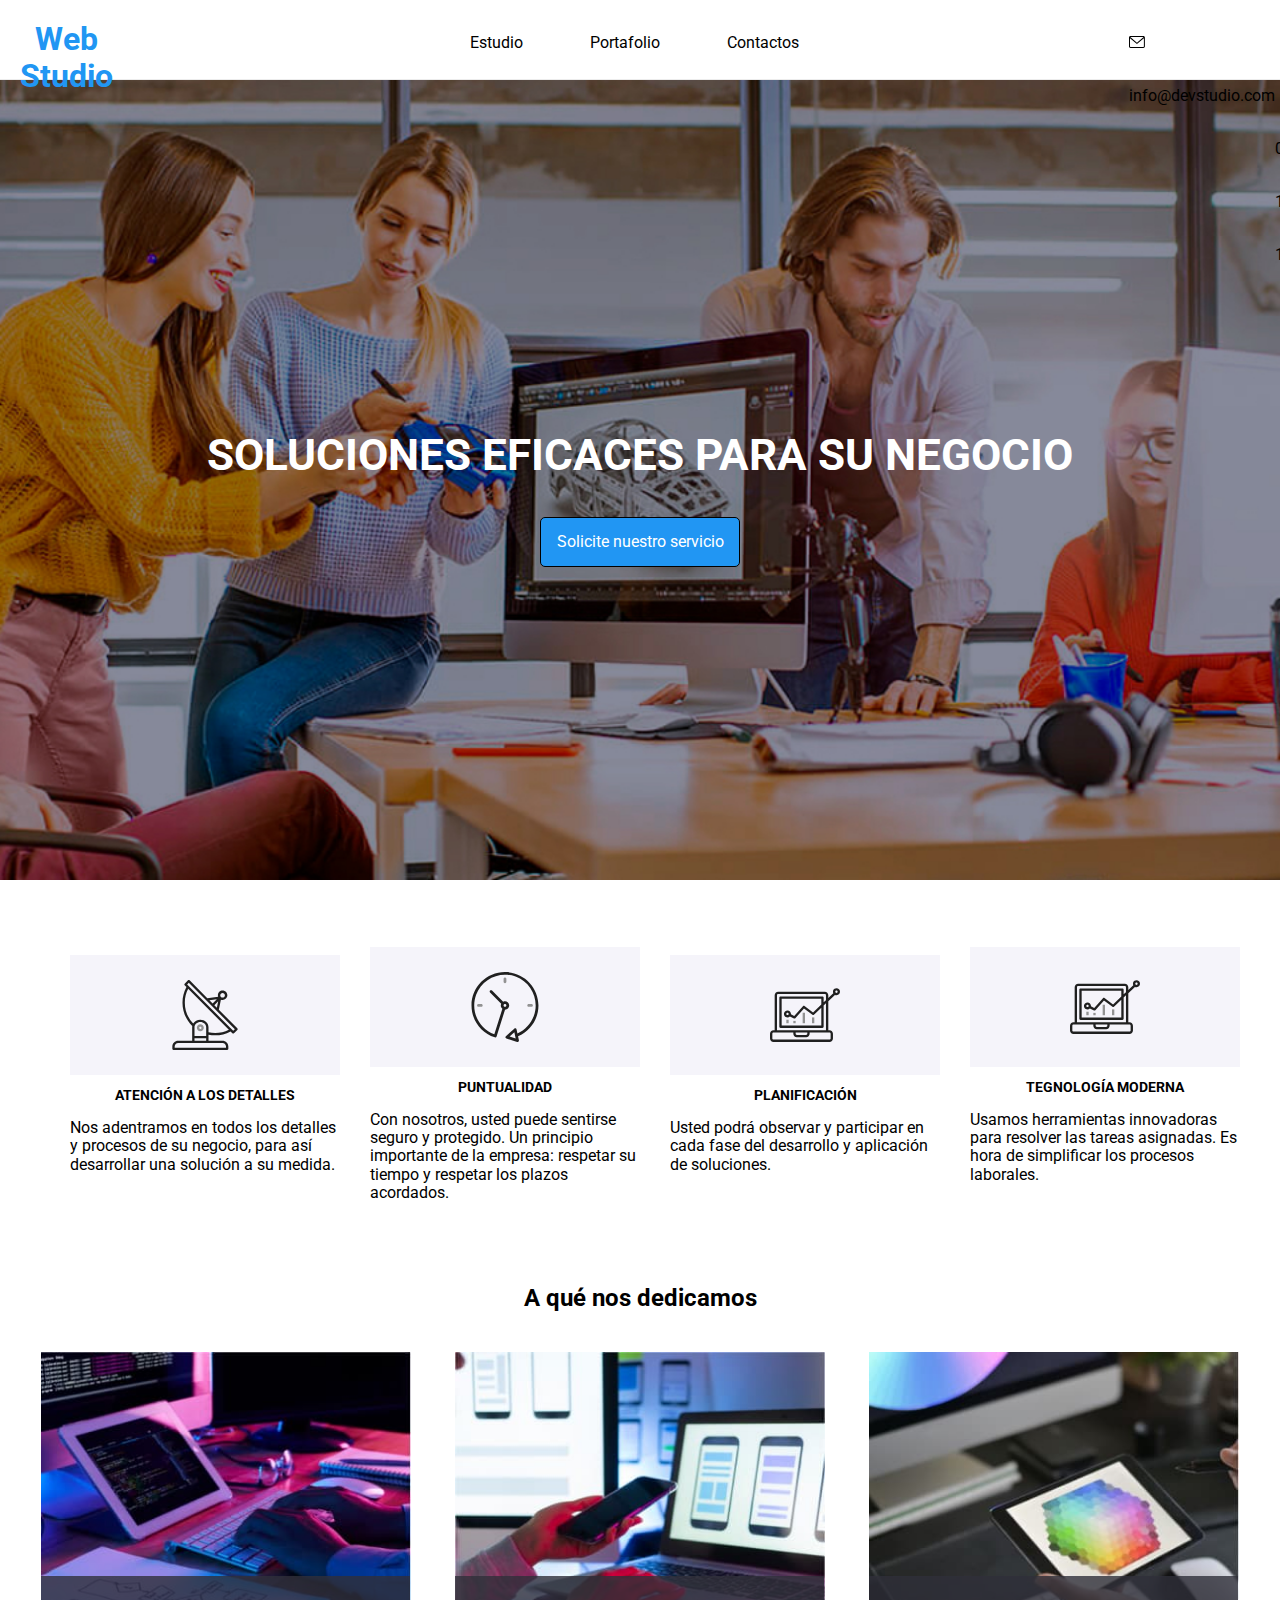
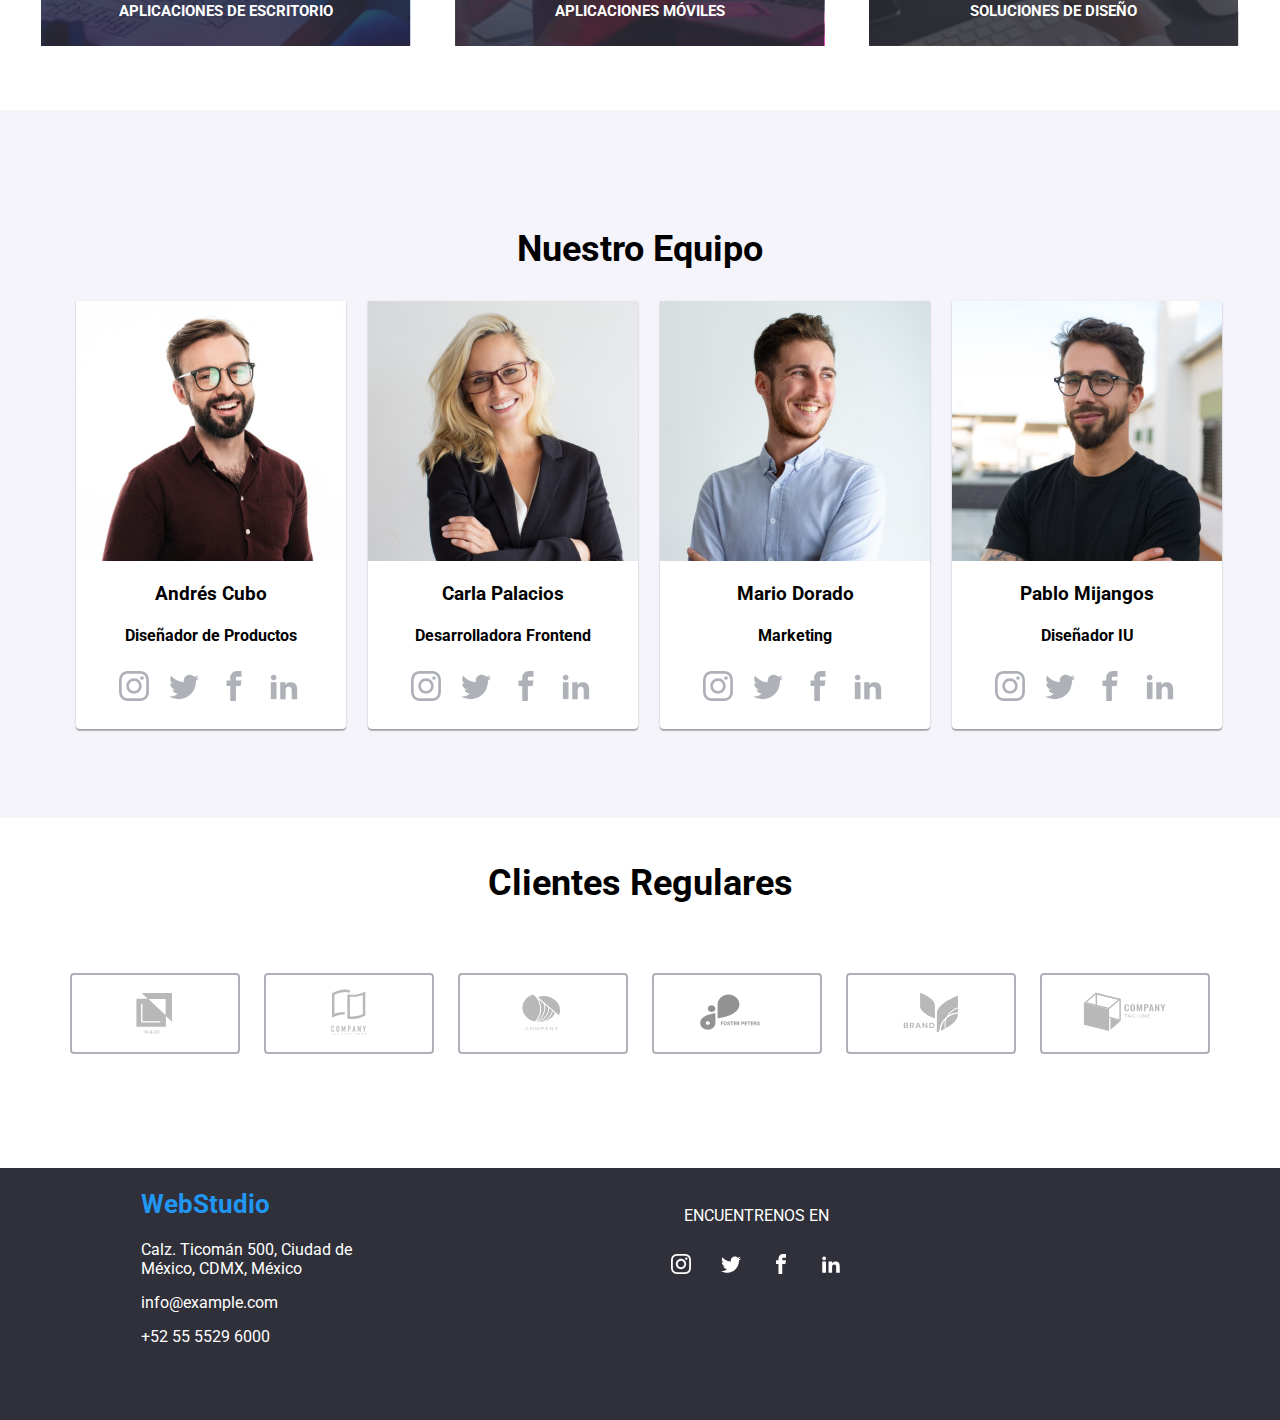
<file: index.html>
<!DOCTYPE html>
<html lang="en">
<head>
    <meta charset="UTF-8">
    <meta http-equiv="X-UA-Compatible" content="IE=edge">
    <meta name="viewport" content="width=device-width, initial-scale=1.0">
    <link rel="stylesheet" href="./styles/modern-normalize.css">
    <link rel="stylesheet" href="./styles/styles.css">
    <link rel="preconnect" href="https://fonts.googleapis.com">
    <link rel="preconnect" href="https://fonts.googleapis.com">
    <link rel="preconnect" href="https://fonts.gstatic.com" crossorigin>
    <link href="https://fonts.googleapis.com/css2?family=DM+Sans:wght@500&family=Roboto:ital,wght@0,300;0,400;1,300&family=Titan+One&display=swap" rel="stylesheet">
    <title>homework5</title>
</head>
<body>
    <header class="header">
     <h1 class="header-title">Web Studio</h1>
        <nav class="header_nav">
            <ul class="header_ul">
                <li><a class="header_link header_after" href="index.html">Estudio</a></li>
                <li><a class="header_link header_after" href="portafolio.html">Portafolio</a></li>
                <li><a class="header_link header_after" href="">Contactos</a></li>
                <li id="li">
                    
                    <li>
                        <svg class="li_svg" version="1.1" xmlns="http://www.w3.org/2000/svg" width="16" height="12" viewBox="0 0 43 32">
                            <path fill="black" d="M38.667 0h-34.667c-2.206 0-4 1.794-4 4v24c0 2.206 1.794 4 4 4h34.667c2.206 0 4-1.794 4-4v-24c0-2.206-1.794-4-4-4zM38.667 2.667c0.181 0 0.353 0.038 0.511 0.103l-17.844 15.466-17.844-15.466c0.158-0.066 0.33-0.103 0.511-0.103h34.667zM38.667 29.333h-34.667c-0.736 0-1.333-0.598-1.333-1.333v-22.413l17.793 15.421c0.251 0.217 0.563 0.326 0.874 0.326s0.622-0.108 0.874-0.326l17.793-15.421v22.413c0 0.736-0.598 1.333-1.333 1.333z"></path>
                            </svg>
                        <a class="header_svg" href="mailto:info@devstudio.com">info@devstudio.com</a>
                    </li>
                    
                    <li>
                        <svg class="li_svg" version="1.1" xmlns="http://www.w3.org/2000/svg" width="10" height="16" viewBox="0 0 20 32">
                        <path fill="black" d="M17 0h-14c-1.654 0-3 1.346-3 3v26c0 1.654 1.346 3 3 3h14c1.654 0 3-1.346 3-3v-26c0-1.654-1.346-3-3-3zM3 2h14c0.552 0 1 0.448 1 1v21h-16v-21c0-0.552 0.448-1 1-1zM17 30h-14c-0.552 0-1-0.448-1-1v-3h16v3c0 0.552-0.448 1-1 1z"></path>
                        </svg>
                        <a class="header_svg" href="tel:+38 096 111 11 11">+38 096 111 11 11</a>
                    </li>
                </li>
            </ul>
        </nav>
    </header>

    <div class="service">
            <div class="service_box">
                <h2 class="service_h2">SOLUCIONES EFICACES PARA SU NEGOCIO</h2>
                <button class="service_button" data-modal-open>Solicite nuestro servicio</button>
            </div>
        
            <div class="backdrop is-hidden modal_styles" data-modal>
                        <button class="button_styles" data-modal-close>
                            <svg width="30" height="30" viewBox="0 0 30 30" fill="none" xmlns="http://www.w3.org/2000/svg">
                                <circle cx="15" cy="15" r="15" fill="white"/>
                                <circle cx="15" cy="15" r="14.5" stroke="black" stroke-opacity="0.1"/>
                                <path d="M21 10.1079L19.8921 9L15.5 13.3921L11.1079 9L10 10.1079L14.3921 14.5L10 18.8921L11.1079 20L15.5 15.6079L19.8921 20L21 18.8921L16.6079 14.5L21 10.1079Z" fill="black"/>
                            </svg>
                        </button>
                    </div>
            </div>

    <section class="beneficios">
        <div class="beneficios_cajas">
            <div class="beneficios_svg">
                <svg class="beneficios_Svg">
                    <use href="./image/img-svg/sprite.svg#icon-antena-1"></use>
                </svg>


            </div>
                <h2 class="beneficios_title">ATENCIÓN A LOS DETALLES</h2>
                <p>Nos adentramos en todos los detalles y procesos de su negocio, para así desarrollar una solución a su medida.</p>
        </div>
        <div class="beneficios_cajas">
            <div class="beneficios_svg">
                <svg class="beneficios_Svg">
                    <use href="./image/img-svg/sprite.svg#icon-reloj-1"></use>
                </svg>
            </div>
                <h2 class="beneficios_title">PUNTUALIDAD</h2>
                <p>Con nosotros, usted puede sentirse seguro y protegido. Un principio importante de la empresa: respetar su tiempo y respetar los plazos acordados.</p>
        </div>
        <div class="beneficios_cajas">
            <div class="beneficios_svg"> 
                <svg class="beneficios_Svg">
                    <use href="./image/img-svg/sprite.svg#icon-diagrama-1"></use>
                </svg>
            </div>
                <h2 class="beneficios_title">PLANIFICACIÓN</h2>
                <p>Usted podrá observar y participar en cada fase del desarrollo y aplicación de soluciones.</p>
                
        </div>
        <div class="beneficios_cajas">
            <div class="beneficios_svg">
                                <svg class="beneficios_Svg">
                    <use href="./image/img-svg/sprite.svg#icon-diagrama-1"></use>
                </svg>
            </div>
                <h2 class="beneficios_title">TEGNOLOGÍA MODERNA</h2>
                <p>Usamos herramientas innovadoras para resolver las tareas asignadas. Es hora de simplificar los procesos laborales.</p>
        </div>
    </section>    

        <section class="aplicaciones">
            
            <div>
                <h2 class="aplicaciones_h2">A qué nos dedicamos</h2>
                <div class="aplicaciones_cajas">
                    <img src="./image/img/teclado.jpg" alt="teclado" width="370px" height="294px">
                    <h3 class="aplicaciones_h3">APLICACIONES DE ESCRITORIO</h3>
                </div>
                <div class="aplicaciones_cajas">
                    <img src="./image/img/telefono.jpg" alt="telefono" width="370px" height="294px">
                    <h3 class="aplicaciones_h3">APLICACIONES MÓVILES</h3>
                </div>
                <div class="aplicaciones_cajas">
                    <img src="./image/img/tablet.jpg" alt="tablet" width="370px" height="294px">
                    <h3 class="aplicaciones_h3">SOLUCIONES DE DISEÑO</h3>
                </div>
            </div>
        </section>

        <section class="equipo">
            
            <div>
                <h2 class="equipo_h2">Nuestro Equipo</h2>
                <div class="equipo_cajas">
                    <img src="./image/img/andres.jpg" alt="andres" width="270px" height="260px">
                    <h3 class="equipo_h3">Andrés Cubo</h3>
                    <h4 class="equipo_h4">Diseñador de Productos</h4>
                    <div class="equipo_box_svg">
                    <div class="equipo_borderradius">
                        <svg class="equipo_svg">
                            <use href="./image/img-svg/sprite.svg#icon-instagram"></use>
                        </svg>
                    </div>

                    <div class="equipo_borderradius">
                        <svg class="equipo_svg">
                            <use href="./image/img-svg/sprite.svg#icon-twitter"></use>
                        </svg>
                    </div>    

                    <div class="equipo_borderradius">
                        <svg class="equipo_svg">
                            <use href="./image/img-svg/sprite.svg#icon-facebook"></use>
                        </svg>
                    </div>

                    <div class="equipo_borderradius">
                        <svg class="equipo_svg">
                            <use href="./image/img-svg/sprite.svg#icon-linkedin2"></use>
                        </svg>
                    </div>    


                    </div>
                </div>
                <div class="equipo_cajas">
                    <img src="./image/img/carla.jpg" alt="carla" width="270px" height="260px">
                    <h3 class="equipo_h3">Carla Palacios</h3>
                    <h4 class="equipo_h4">Desarrolladora Frontend</h4>
                    <div class="equipo_box_svg">
                        <div class="equipo_borderradius">
                            <svg class="equipo_svg" version="1.1" xmlns="http://www.w3.org/2000/svg" width="23" height="23" viewBox="0 0 32 32">
                                <title>instagram</title>
                                <path d="M16 2.881c4.275 0 4.781 0.019 6.462 0.094 1.563 0.069 2.406 0.331 2.969 0.55 0.744 0.288 1.281 0.638 1.837 1.194 0.563 0.563 0.906 1.094 1.2 1.838 0.219 0.563 0.481 1.412 0.55 2.969 0.075 1.688 0.094 2.194 0.094 6.463s-0.019 4.781-0.094 6.463c-0.069 1.563-0.331 2.406-0.55 2.969-0.288 0.744-0.637 1.281-1.194 1.837-0.563 0.563-1.094 0.906-1.837 1.2-0.563 0.219-1.413 0.481-2.969 0.55-1.688 0.075-2.194 0.094-6.463 0.094s-4.781-0.019-6.463-0.094c-1.563-0.069-2.406-0.331-2.969-0.55-0.744-0.288-1.281-0.637-1.838-1.194-0.563-0.563-0.906-1.094-1.2-1.837-0.219-0.563-0.481-1.413-0.55-2.969-0.075-1.688-0.094-2.194-0.094-6.463s0.019-4.781 0.094-6.463c0.069-1.563 0.331-2.406 0.55-2.969 0.288-0.744 0.638-1.281 1.194-1.838 0.563-0.563 1.094-0.906 1.838-1.2 0.563-0.219 1.412-0.481 2.969-0.55 1.681-0.075 2.188-0.094 6.463-0.094zM16 0c-4.344 0-4.887 0.019-6.594 0.094-1.7 0.075-2.869 0.35-3.881 0.744-1.056 0.412-1.95 0.956-2.837 1.85-0.894 0.888-1.438 1.781-1.85 2.831-0.394 1.019-0.669 2.181-0.744 3.881-0.075 1.713-0.094 2.256-0.094 6.6s0.019 4.887 0.094 6.594c0.075 1.7 0.35 2.869 0.744 3.881 0.413 1.056 0.956 1.95 1.85 2.837 0.887 0.887 1.781 1.438 2.831 1.844 1.019 0.394 2.181 0.669 3.881 0.744 1.706 0.075 2.25 0.094 6.594 0.094s4.888-0.019 6.594-0.094c1.7-0.075 2.869-0.35 3.881-0.744 1.050-0.406 1.944-0.956 2.831-1.844s1.438-1.781 1.844-2.831c0.394-1.019 0.669-2.181 0.744-3.881 0.075-1.706 0.094-2.25 0.094-6.594s-0.019-4.887-0.094-6.594c-0.075-1.7-0.35-2.869-0.744-3.881-0.394-1.063-0.938-1.956-1.831-2.844-0.887-0.887-1.781-1.438-2.831-1.844-1.019-0.394-2.181-0.669-3.881-0.744-1.712-0.081-2.256-0.1-6.6-0.1v0z"></path>
                                <path d="M16 7.781c-4.537 0-8.219 3.681-8.219 8.219s3.681 8.219 8.219 8.219 8.219-3.681 8.219-8.219c0-4.537-3.681-8.219-8.219-8.219zM16 21.331c-2.944 0-5.331-2.387-5.331-5.331s2.387-5.331 5.331-5.331c2.944 0 5.331 2.387 5.331 5.331s-2.387 5.331-5.331 5.331z"></path>
                                <path d="M26.462 7.456c0 1.060-0.859 1.919-1.919 1.919s-1.919-0.859-1.919-1.919c0-1.060 0.859-1.919 1.919-1.919s1.919 0.859 1.919 1.919z"></path>
                            </svg>
                        </div>
    
                        <div class="equipo_borderradius">
                            <svg class="equipo_svg" version="1.1" xmlns="http://www.w3.org/2000/svg" width="23" height="23" viewBox="0 0 32 32">
                                <title>twitter</title>
                                <path d="M32 7.075c-1.175 0.525-2.444 0.875-3.769 1.031 1.356-0.813 2.394-2.1 2.887-3.631-1.269 0.75-2.675 1.3-4.169 1.594-1.2-1.275-2.906-2.069-4.794-2.069-3.625 0-6.563 2.938-6.563 6.563 0 0.512 0.056 1.012 0.169 1.494-5.456-0.275-10.294-2.888-13.531-6.862-0.563 0.969-0.887 2.1-0.887 3.3 0 2.275 1.156 4.287 2.919 5.463-1.075-0.031-2.087-0.331-2.975-0.819 0 0.025 0 0.056 0 0.081 0 3.181 2.263 5.838 5.269 6.437-0.55 0.15-1.131 0.231-1.731 0.231-0.425 0-0.831-0.044-1.237-0.119 0.838 2.606 3.263 4.506 6.131 4.563-2.25 1.762-5.075 2.813-8.156 2.813-0.531 0-1.050-0.031-1.569-0.094 2.913 1.869 6.362 2.95 10.069 2.95 12.075 0 18.681-10.006 18.681-18.681 0-0.287-0.006-0.569-0.019-0.85 1.281-0.919 2.394-2.075 3.275-3.394z"></path>
                            </svg>
                        </div>    
    
                        <div class="equipo_borderradius">
                            <svg class="equipo_svg" version="1.1" xmlns="http://www.w3.org/2000/svg" width="23" height="23" viewBox="0 0 32 32">
                                <title>facebook</title>
                                <path d="M19 6h5v-6h-5c-3.86 0-7 3.14-7 7v3h-4v6h4v16h6v-16h5l1-6h-6v-3c0-0.542 0.458-1 1-1z"></path>
                            </svg>
                        </div>
    
                        <div class="equipo_borderradius">
                            <svg class="equipo_svg" version="1.1" xmlns="http://www.w3.org/2000/svg" width="23" height="23" viewBox="0 0 32 32">
                                <title>linkedin2</title>
                                <path d="M12 12h5.535v2.837h0.079c0.77-1.381 2.655-2.837 5.464-2.837 5.842 0 6.922 3.637 6.922 8.367v9.633h-5.769v-8.54c0-2.037-0.042-4.657-3.001-4.657-3.005 0-3.463 2.218-3.463 4.509v8.688h-5.767v-18z"></path>
                                <path d="M2 12h6v18h-6v-18z"></path>
                                <path d="M8 7c0 1.657-1.343 3-3 3s-3-1.343-3-3c0-1.657 1.343-3 3-3s3 1.343 3 3z"></path>
                            </svg>
                        </div>    
    
    
                    </div>
                </div>
                <div class="equipo_cajas">
                    <img src="./image/img/mario.jpg" alt="mario" width="270px" height="260px">
                    <h3 class="equipo_h3">Mario Dorado</h3>
                    <h4 class="equipo_h4">Marketing</h4>
                    <div class="equipo_box_svg">
                        <div class="equipo_borderradius">
                            <svg class="equipo_svg" version="1.1" xmlns="http://www.w3.org/2000/svg" width="23" height="23" viewBox="0 0 32 32">
                                <title>instagram</title>
                                <path d="M16 2.881c4.275 0 4.781 0.019 6.462 0.094 1.563 0.069 2.406 0.331 2.969 0.55 0.744 0.288 1.281 0.638 1.837 1.194 0.563 0.563 0.906 1.094 1.2 1.838 0.219 0.563 0.481 1.412 0.55 2.969 0.075 1.688 0.094 2.194 0.094 6.463s-0.019 4.781-0.094 6.463c-0.069 1.563-0.331 2.406-0.55 2.969-0.288 0.744-0.637 1.281-1.194 1.837-0.563 0.563-1.094 0.906-1.837 1.2-0.563 0.219-1.413 0.481-2.969 0.55-1.688 0.075-2.194 0.094-6.463 0.094s-4.781-0.019-6.463-0.094c-1.563-0.069-2.406-0.331-2.969-0.55-0.744-0.288-1.281-0.637-1.838-1.194-0.563-0.563-0.906-1.094-1.2-1.837-0.219-0.563-0.481-1.413-0.55-2.969-0.075-1.688-0.094-2.194-0.094-6.463s0.019-4.781 0.094-6.463c0.069-1.563 0.331-2.406 0.55-2.969 0.288-0.744 0.638-1.281 1.194-1.838 0.563-0.563 1.094-0.906 1.838-1.2 0.563-0.219 1.412-0.481 2.969-0.55 1.681-0.075 2.188-0.094 6.463-0.094zM16 0c-4.344 0-4.887 0.019-6.594 0.094-1.7 0.075-2.869 0.35-3.881 0.744-1.056 0.412-1.95 0.956-2.837 1.85-0.894 0.888-1.438 1.781-1.85 2.831-0.394 1.019-0.669 2.181-0.744 3.881-0.075 1.713-0.094 2.256-0.094 6.6s0.019 4.887 0.094 6.594c0.075 1.7 0.35 2.869 0.744 3.881 0.413 1.056 0.956 1.95 1.85 2.837 0.887 0.887 1.781 1.438 2.831 1.844 1.019 0.394 2.181 0.669 3.881 0.744 1.706 0.075 2.25 0.094 6.594 0.094s4.888-0.019 6.594-0.094c1.7-0.075 2.869-0.35 3.881-0.744 1.050-0.406 1.944-0.956 2.831-1.844s1.438-1.781 1.844-2.831c0.394-1.019 0.669-2.181 0.744-3.881 0.075-1.706 0.094-2.25 0.094-6.594s-0.019-4.887-0.094-6.594c-0.075-1.7-0.35-2.869-0.744-3.881-0.394-1.063-0.938-1.956-1.831-2.844-0.887-0.887-1.781-1.438-2.831-1.844-1.019-0.394-2.181-0.669-3.881-0.744-1.712-0.081-2.256-0.1-6.6-0.1v0z"></path>
                                <path d="M16 7.781c-4.537 0-8.219 3.681-8.219 8.219s3.681 8.219 8.219 8.219 8.219-3.681 8.219-8.219c0-4.537-3.681-8.219-8.219-8.219zM16 21.331c-2.944 0-5.331-2.387-5.331-5.331s2.387-5.331 5.331-5.331c2.944 0 5.331 2.387 5.331 5.331s-2.387 5.331-5.331 5.331z"></path>
                                <path d="M26.462 7.456c0 1.060-0.859 1.919-1.919 1.919s-1.919-0.859-1.919-1.919c0-1.060 0.859-1.919 1.919-1.919s1.919 0.859 1.919 1.919z"></path>
                            </svg>
                        </div>
    
                        <div class="equipo_borderradius">
                            <svg class="equipo_svg" version="1.1" xmlns="http://www.w3.org/2000/svg" width="23" height="23" viewBox="0 0 32 32">
                                <title>twitter</title>
                                <path d="M32 7.075c-1.175 0.525-2.444 0.875-3.769 1.031 1.356-0.813 2.394-2.1 2.887-3.631-1.269 0.75-2.675 1.3-4.169 1.594-1.2-1.275-2.906-2.069-4.794-2.069-3.625 0-6.563 2.938-6.563 6.563 0 0.512 0.056 1.012 0.169 1.494-5.456-0.275-10.294-2.888-13.531-6.862-0.563 0.969-0.887 2.1-0.887 3.3 0 2.275 1.156 4.287 2.919 5.463-1.075-0.031-2.087-0.331-2.975-0.819 0 0.025 0 0.056 0 0.081 0 3.181 2.263 5.838 5.269 6.437-0.55 0.15-1.131 0.231-1.731 0.231-0.425 0-0.831-0.044-1.237-0.119 0.838 2.606 3.263 4.506 6.131 4.563-2.25 1.762-5.075 2.813-8.156 2.813-0.531 0-1.050-0.031-1.569-0.094 2.913 1.869 6.362 2.95 10.069 2.95 12.075 0 18.681-10.006 18.681-18.681 0-0.287-0.006-0.569-0.019-0.85 1.281-0.919 2.394-2.075 3.275-3.394z"></path>
                            </svg>
                        </div>    
    
                        <div class="equipo_borderradius">
                            <svg class="equipo_svg" version="1.1" xmlns="http://www.w3.org/2000/svg" width="23" height="23" viewBox="0 0 32 32">
                                <title>facebook</title>
                                <path d="M19 6h5v-6h-5c-3.86 0-7 3.14-7 7v3h-4v6h4v16h6v-16h5l1-6h-6v-3c0-0.542 0.458-1 1-1z"></path>
                            </svg>
                        </div>
    
                        <div class="equipo_borderradius">
                            <svg class="equipo_svg" version="1.1" xmlns="http://www.w3.org/2000/svg" width="23" height="23" viewBox="0 0 32 32">
                                <title>linkedin2</title>
                                <path d="M12 12h5.535v2.837h0.079c0.77-1.381 2.655-2.837 5.464-2.837 5.842 0 6.922 3.637 6.922 8.367v9.633h-5.769v-8.54c0-2.037-0.042-4.657-3.001-4.657-3.005 0-3.463 2.218-3.463 4.509v8.688h-5.767v-18z"></path>
                                <path d="M2 12h6v18h-6v-18z"></path>
                                <path d="M8 7c0 1.657-1.343 3-3 3s-3-1.343-3-3c0-1.657 1.343-3 3-3s3 1.343 3 3z"></path>
                            </svg>
                        </div>    
    
    
                    </div>
                </div>
                <div class="equipo_cajas">
                    <img src="./image/img/pablo.jpg" alt="pablo" width="270px" height="260px">
                    <h3 class="equipo_h3">Pablo Mijangos</h3>
                    <h4 class="equipo_h4">Diseñador IU </h4>
                    <div class="equipo_box_svg">
                        <div class="equipo_borderradius">
                            <svg class="equipo_svg" version="1.1" xmlns="http://www.w3.org/2000/svg" width="23" height="23" viewBox="0 0 32 32">
                                <title>instagram</title>
                                <path d="M16 2.881c4.275 0 4.781 0.019 6.462 0.094 1.563 0.069 2.406 0.331 2.969 0.55 0.744 0.288 1.281 0.638 1.837 1.194 0.563 0.563 0.906 1.094 1.2 1.838 0.219 0.563 0.481 1.412 0.55 2.969 0.075 1.688 0.094 2.194 0.094 6.463s-0.019 4.781-0.094 6.463c-0.069 1.563-0.331 2.406-0.55 2.969-0.288 0.744-0.637 1.281-1.194 1.837-0.563 0.563-1.094 0.906-1.837 1.2-0.563 0.219-1.413 0.481-2.969 0.55-1.688 0.075-2.194 0.094-6.463 0.094s-4.781-0.019-6.463-0.094c-1.563-0.069-2.406-0.331-2.969-0.55-0.744-0.288-1.281-0.637-1.838-1.194-0.563-0.563-0.906-1.094-1.2-1.837-0.219-0.563-0.481-1.413-0.55-2.969-0.075-1.688-0.094-2.194-0.094-6.463s0.019-4.781 0.094-6.463c0.069-1.563 0.331-2.406 0.55-2.969 0.288-0.744 0.638-1.281 1.194-1.838 0.563-0.563 1.094-0.906 1.838-1.2 0.563-0.219 1.412-0.481 2.969-0.55 1.681-0.075 2.188-0.094 6.463-0.094zM16 0c-4.344 0-4.887 0.019-6.594 0.094-1.7 0.075-2.869 0.35-3.881 0.744-1.056 0.412-1.95 0.956-2.837 1.85-0.894 0.888-1.438 1.781-1.85 2.831-0.394 1.019-0.669 2.181-0.744 3.881-0.075 1.713-0.094 2.256-0.094 6.6s0.019 4.887 0.094 6.594c0.075 1.7 0.35 2.869 0.744 3.881 0.413 1.056 0.956 1.95 1.85 2.837 0.887 0.887 1.781 1.438 2.831 1.844 1.019 0.394 2.181 0.669 3.881 0.744 1.706 0.075 2.25 0.094 6.594 0.094s4.888-0.019 6.594-0.094c1.7-0.075 2.869-0.35 3.881-0.744 1.050-0.406 1.944-0.956 2.831-1.844s1.438-1.781 1.844-2.831c0.394-1.019 0.669-2.181 0.744-3.881 0.075-1.706 0.094-2.25 0.094-6.594s-0.019-4.887-0.094-6.594c-0.075-1.7-0.35-2.869-0.744-3.881-0.394-1.063-0.938-1.956-1.831-2.844-0.887-0.887-1.781-1.438-2.831-1.844-1.019-0.394-2.181-0.669-3.881-0.744-1.712-0.081-2.256-0.1-6.6-0.1v0z"></path>
                                <path d="M16 7.781c-4.537 0-8.219 3.681-8.219 8.219s3.681 8.219 8.219 8.219 8.219-3.681 8.219-8.219c0-4.537-3.681-8.219-8.219-8.219zM16 21.331c-2.944 0-5.331-2.387-5.331-5.331s2.387-5.331 5.331-5.331c2.944 0 5.331 2.387 5.331 5.331s-2.387 5.331-5.331 5.331z"></path>
                                <path d="M26.462 7.456c0 1.060-0.859 1.919-1.919 1.919s-1.919-0.859-1.919-1.919c0-1.060 0.859-1.919 1.919-1.919s1.919 0.859 1.919 1.919z"></path>
                            </svg>
                        </div>
    
                        <div class="equipo_borderradius">
                            <svg class="equipo_svg" version="1.1" xmlns="http://www.w3.org/2000/svg" width="23" height="23" viewBox="0 0 32 32">
                                <title>twitter</title>
                                <path d="M32 7.075c-1.175 0.525-2.444 0.875-3.769 1.031 1.356-0.813 2.394-2.1 2.887-3.631-1.269 0.75-2.675 1.3-4.169 1.594-1.2-1.275-2.906-2.069-4.794-2.069-3.625 0-6.563 2.938-6.563 6.563 0 0.512 0.056 1.012 0.169 1.494-5.456-0.275-10.294-2.888-13.531-6.862-0.563 0.969-0.887 2.1-0.887 3.3 0 2.275 1.156 4.287 2.919 5.463-1.075-0.031-2.087-0.331-2.975-0.819 0 0.025 0 0.056 0 0.081 0 3.181 2.263 5.838 5.269 6.437-0.55 0.15-1.131 0.231-1.731 0.231-0.425 0-0.831-0.044-1.237-0.119 0.838 2.606 3.263 4.506 6.131 4.563-2.25 1.762-5.075 2.813-8.156 2.813-0.531 0-1.050-0.031-1.569-0.094 2.913 1.869 6.362 2.95 10.069 2.95 12.075 0 18.681-10.006 18.681-18.681 0-0.287-0.006-0.569-0.019-0.85 1.281-0.919 2.394-2.075 3.275-3.394z"></path>
                            </svg>
                        </div>    
    
                        <div class="equipo_borderradius">
                            <svg class="equipo_svg" version="1.1" xmlns="http://www.w3.org/2000/svg" width="23" height="23" viewBox="0 0 32 32">
                                <title>facebook</title>
                                <path d="M19 6h5v-6h-5c-3.86 0-7 3.14-7 7v3h-4v6h4v16h6v-16h5l1-6h-6v-3c0-0.542 0.458-1 1-1z"></path>
                            </svg>
                        </div>
    
                        <div class="equipo_borderradius">
                            <svg class="equipo_svg" version="1.1" xmlns="http://www.w3.org/2000/svg" width="23" height="23" viewBox="0 0 32 32">
                                <title>linkedin2</title>
                                <path d="M12 12h5.535v2.837h0.079c0.77-1.381 2.655-2.837 5.464-2.837 5.842 0 6.922 3.637 6.922 8.367v9.633h-5.769v-8.54c0-2.037-0.042-4.657-3.001-4.657-3.005 0-3.463 2.218-3.463 4.509v8.688h-5.767v-18z"></path>
                                <path d="M2 12h6v18h-6v-18z"></path>
                                <path d="M8 7c0 1.657-1.343 3-3 3s-3-1.343-3-3c0-1.657 1.343-3 3-3s3 1.343 3 3z"></path>
                            </svg>
                        </div>    
    
    
                    </div>
                </div>
            </div>
        </section>

    </section>

    <div class="clientes">
        <h2 style="font-size: 36px; height: 80px;">Clientes Regulares</h2>
        <div class="clientes_father">
            <div class="clientes_box">
                <svg class="clientes_svg">
                    <use href="./image/img-svg/sprite.svg#icon-Logo"></use>
                </svg>
            </div>
            <div class="clientes_box">
                <svg class="clientes_svg">
                    <use href="./image/img-svg/sprite.svg#icon-Logo-1"></use>
                </svg>
            </div>
            <div class="clientes_box">
                <svg class="clientes_svg">
                    <use href="./image/img-svg/sprite.svg#icon-Logo-2"></use>
                </svg>
            </div>
            <div class="clientes_box">
                <svg class="clientes_svg">
                    <use href="./image/img-svg/sprite.svg#icon-Logotipo-3"></use>
                </svg>
            </div>
            <div class="clientes_box">
                <svg class="clientes_svg">
                    <use href="./image/img-svg/sprite.svg#icon-Logo-4"></use>
                </svg>
            </div>
            <div class="clientes_box">
                <svg class="clientes_svg">
                    <use href="./image/img-svg/sprite.svg#icon-Logotipo-5"></use>
                </svg>
            </div>
        </div>
    </div>

    <footer class="footer">

        <div class="footer_container">
            <div class="footer_inf">
            <h2 style="color: #2196F3; font-size: 26px;">WebStudio</h2>
            <p>
                Calz. Ticomán 500, Ciudad de México, CDMX, México
                <p>info@example.com</p>
                <p>+52 55 5529 6000</p>      
            </p>
            </div>

            <div class="redes">
            <p class="redes_p">ENCUENTRENOS EN</p>
            <div class="redes_contend">
                <div class="redes_box">
                    <svg class="redes_Svg">
                        <use href="./image/img-svg/sprite.svg#icon-instagram"></use>
                    </svg>
                </div>
                <div class="redes_box">
                    <svg class="redes_Svg">
                        <use href="./image/img-svg/sprite.svg#icon-twitter"></use>
                    </svg>
                </div>
                <div class="redes_box">
                    <svg class="redes_Svg">
                        <use href="./image/img-svg/sprite.svg#icon-facebook"></use>
                    </svg>
                </div>
                <div class="redes_box">
                    <svg class="redes_Svg">
                        <use href="./image/img-svg/sprite.svg#icon-linkedin2"></use>
                    </svg>
                </div>
            </div>
            </div>
        </div>

    </footer>
    <script src="modal.js"></script>
</body>
</html>
</file>
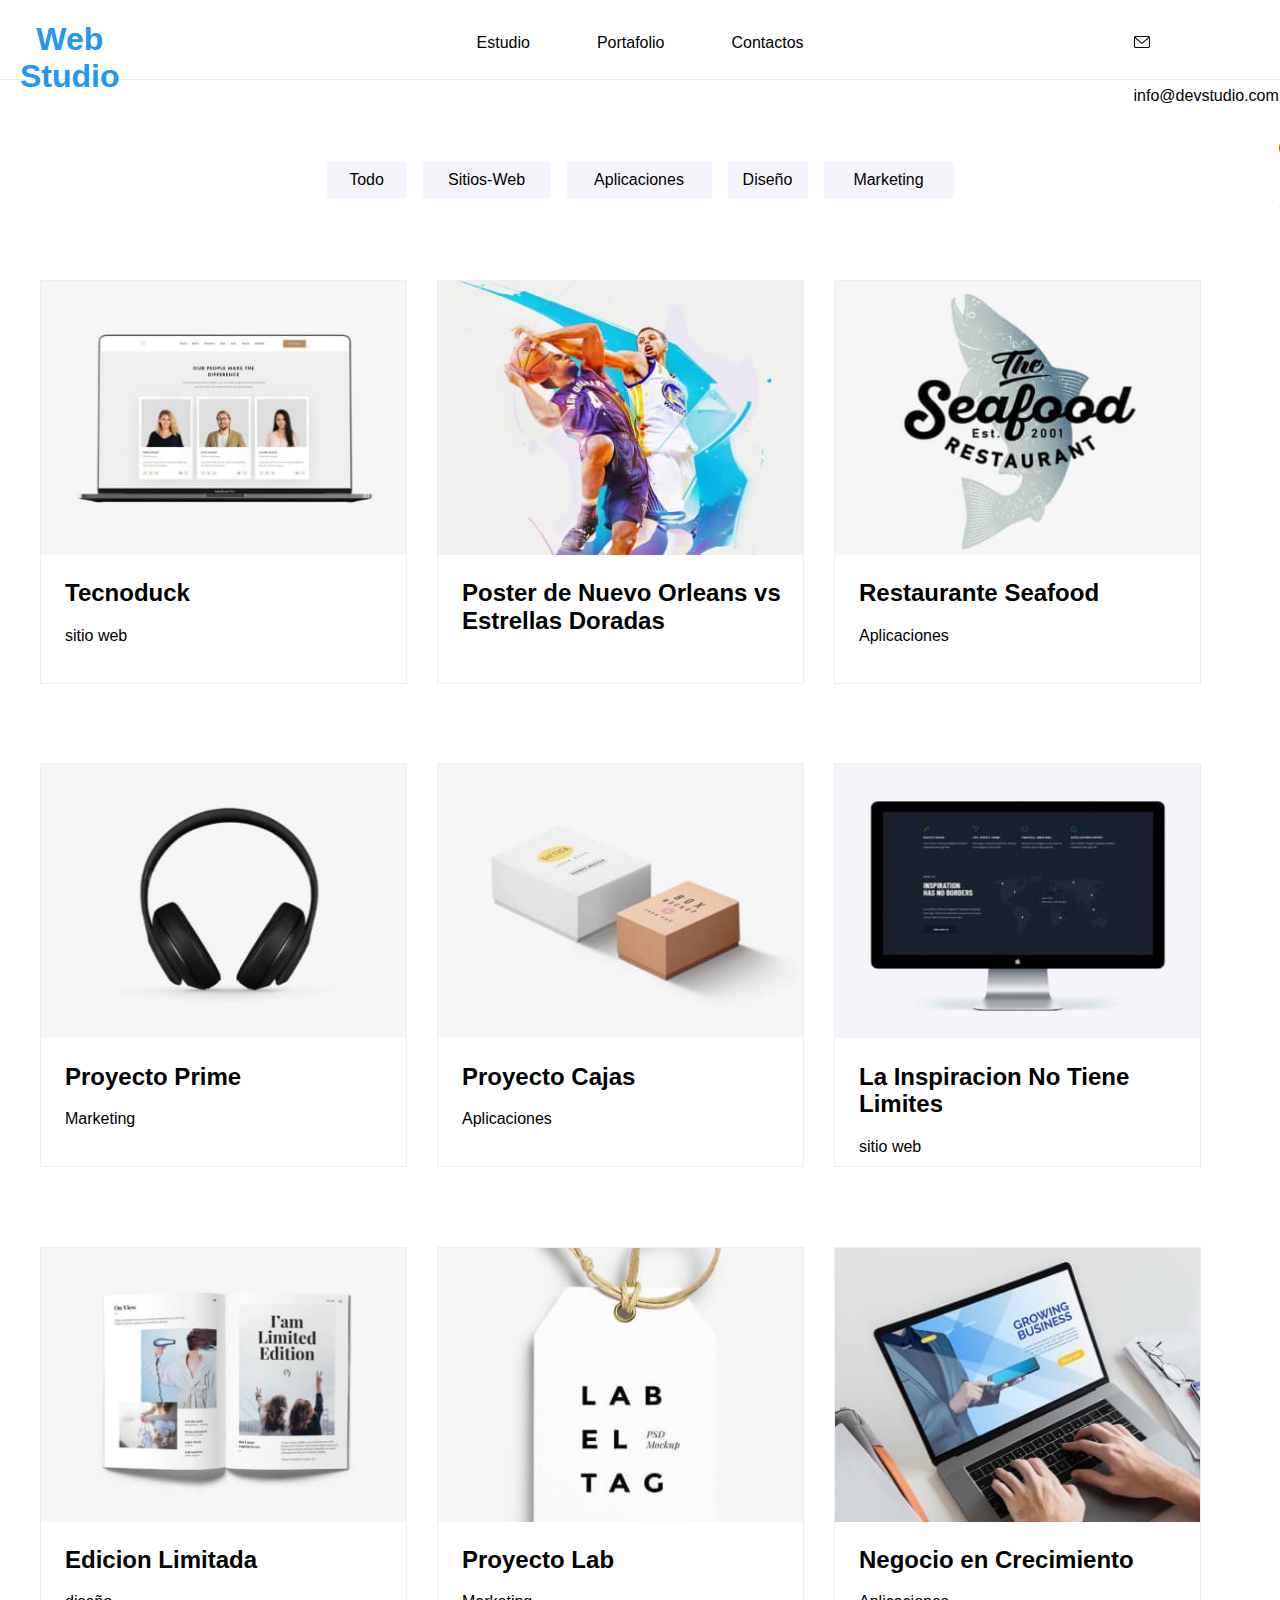
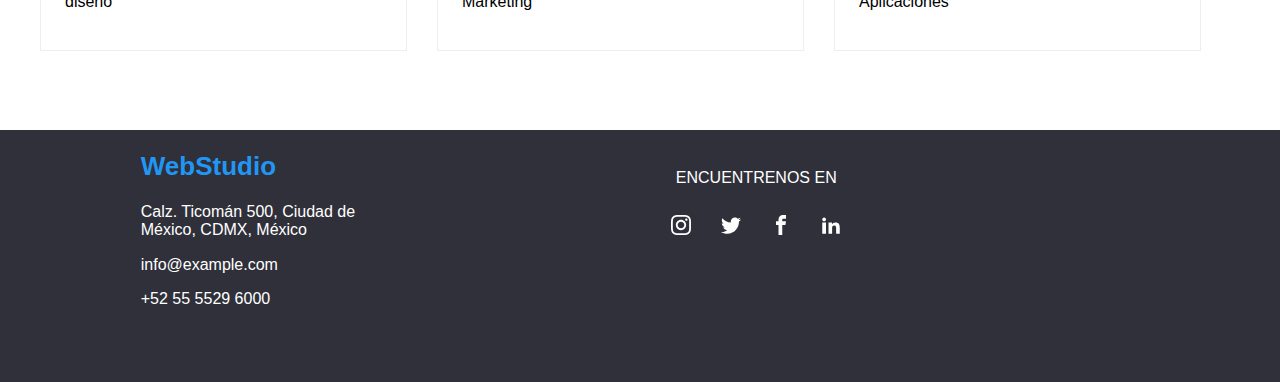
<file: portafolio.html>
<!DOCTYPE html>
<html lang="en">
<head>
    <meta charset="UTF-8">
    <meta http-equiv="X-UA-Compatible" content="IE=edge">
    <meta name="viewport" content="width=device-width, initial-scale=1.0">
    <link rel="stylesheet" href="./styles/modern-normalize.css">
    <link rel="stylesheet" href="./styles/styles.css">
    <title>homework5</title>
</head>
<body>
    <header class="header">
     <h1 class="header-title">Web Studio</h1>
        <nav class="header_nav">
            <ul class="header_ul">
                <li><a class="header_link link header_after" href="index.html">Estudio</a></li>
                <li><a class="header_link link header_after" href="portafolio.html">Portafolio</a></li>
                <li><a class="header_link link header_after" href="">Contactos</a></li>
                <li id="li">
                    
                    <li>
                        <svg class="li_svg" version="1.1" xmlns="http://www.w3.org/2000/svg" width="16" height="12" viewBox="0 0 43 32">
                            <path fill="black" d="M38.667 0h-34.667c-2.206 0-4 1.794-4 4v24c0 2.206 1.794 4 4 4h34.667c2.206 0 4-1.794 4-4v-24c0-2.206-1.794-4-4-4zM38.667 2.667c0.181 0 0.353 0.038 0.511 0.103l-17.844 15.466-17.844-15.466c0.158-0.066 0.33-0.103 0.511-0.103h34.667zM38.667 29.333h-34.667c-0.736 0-1.333-0.598-1.333-1.333v-22.413l17.793 15.421c0.251 0.217 0.563 0.326 0.874 0.326s0.622-0.108 0.874-0.326l17.793-15.421v22.413c0 0.736-0.598 1.333-1.333 1.333z"></path>
                            </svg>
                        <a class="header_svg" href="mailto:info@devstudio.com">info@devstudio.com</a>
                    </li>
                    
                    <li>
                        <svg class="li_svg" version="1.1" xmlns="http://www.w3.org/2000/svg" width="10" height="16" viewBox="0 0 20 32">
                        <path fill="black" d="M17 0h-14c-1.654 0-3 1.346-3 3v26c0 1.654 1.346 3 3 3h14c1.654 0 3-1.346 3-3v-26c0-1.654-1.346-3-3-3zM3 2h14c0.552 0 1 0.448 1 1v21h-16v-21c0-0.552 0.448-1 1-1zM17 30h-14c-0.552 0-1-0.448-1-1v-3h16v3c0 0.552-0.448 1-1 1z"></path>
                        </svg>
                        <a class="header_svg" href="tel:+38 096 111 11 11">+38 096 111 11 11</a>
                    </li>
                </li>
            </ul>
        </nav>
    </header>
    
    <section class="barranav">
        <input class="barranav_border" type="button" value="Todo" width="37px">
        <input class="barranav_border" type="button" value="Sitios-Web" width="128px">
        <input class="barranav_border" type="button" value="Aplicaciones">
        <input class="barranav_border" type="button" value="Diseño">
        <input class="barranav_border" type="button" value="Marketing">
    </section>

    <section class="contain">
        <div class="contain_box">
            <img src="./image/img/tecnoduck.jpg" alt="pc" width="368" height="274">
               <div class="contain_animation">
                   <p class="contain_animation_p">Tecnoduck es una plataforma de distribución de coronavirus de última generación. Las compañías usan esta plataforma para el espionaje digital y los ataques a los servidores seguros de la competencia.</p>
               </div>
                <div class="contain_z-index">
                    <h2 class="contain_h2">Tecnoduck</h2>
                    <p class="contain_p">sitio web</p>
                </div>
        </div>
        <div class="contain_box">
            <img src="./image/img/posterdenuevoorleansvsestrellasdoradas .jpg" alt="basquet" width="368" height="274">

               <div class="contain_animation">
                   <p class="contain_animation_p">Tecnoduck es una plataforma de distribución de coronavirus de última generación. Las compañías usan esta plataforma para el espionaje digital y los ataques a los servidores seguros de la competencia.</p>
               </div>
                <div class="contain_z-index">
                    <h2 class="contain_h2">Poster de Nuevo Orleans vs Estrellas Doradas</h2>
                </div> 
        </div>
        <div class="contain_box">
            <img src="./image/img/restauranteseafood .jpg" alt="restaurante" width="368" height="274">
            
               <div class="contain_animation">
                   <p class="contain_animation_p">Tecnoduck es una plataforma de distribución de coronavirus de última generación. Las compañías usan esta plataforma para el espionaje digital y los ataques a los servidores seguros de la competencia.</p>
               </div>
                <div class="contain_z-index">
                    <h2 class="contain_h2">Restaurante Seafood</h2>
                    <p class="contain_p">Aplicaciones</p>
                </div>
        </div>
        <div class="contain_box">
            <img src="./image/img/proyectoprime .jpg" alt="proyecto" width="368" height="274">

               <div class="contain_animation">
                   <p class="contain_animation_p">Tecnoduck es una plataforma de distribución de coronavirus de última generación. Las compañías usan esta plataforma para el espionaje digital y los ataques a los servidores seguros de la competencia.</p>
               </div>
                <div class="contain_z-index">
                    <h2 class="contain_h2">Proyecto Prime</h2>
                    <p class="contain_p">Marketing</p>
                    </div>
        </div>
        <div class="contain_box">
            <img src="./image/img/proyectocajas .jpg" alt="cajas" width="368" height="274">

               <div class="contain_animation">
                   <p class="contain_animation_p">Tecnoduck es una plataforma de distribución de coronavirus de última generación. Las compañías usan esta plataforma para el espionaje digital y los ataques a los servidores seguros de la competencia.</p>
               </div>
                <div class="contain_z-index">
                    <h2 class="contain_h2">Proyecto Cajas</h2>
                    <p class="contain_p">Aplicaciones</p>
                </div>    
        </div>
        <div class="contain_box">
            <img src="./image/img/lainspiracionnotienelimites .jpg" alt="monitor" width="368" height="274">

               <div class="contain_animation">
                   <p class="contain_animation_p">Tecnoduck es una plataforma de distribución de coronavirus de última generación. Las compañías usan esta plataforma para el espionaje digital y los ataques a los servidores seguros de la competencia.</p>
               </div>
                <div class="contain_z-index">
                    <h2 class="contain_h2">La Inspiracion No Tiene Limites</h2>
                    <p class="contain_p">sitio web</p>
                </div>
        </div>
        <div class="contain_box">
            <img src="./image/img/edicionlimitada .jpg" alt="libro" width="368" height="274">

               <div class="contain_animation">
                   <p class="contain_animation_p">Tecnoduck es una plataforma de distribución de coronavirus de última generación. Las compañías usan esta plataforma para el espionaje digital y los ataques a los servidores seguros de la competencia.</p>
               </div>
                <div class="contain_z-index">
                    <h2 class="contain_h2">Edicion Limitada</h2>
                    <p class="contain_p">diseño</p>
                </div>    
        </div>
        <div class="contain_box">
            <img src="./image/img/proyectolab .jpg" alt="collar" width="368" height="274">

               <div class="contain_animation">
                   <p class="contain_animation_p">Tecnoduck es una plataforma de distribución de coronavirus de última generación. Las compañías usan esta plataforma para el espionaje digital y los ataques a los servidores seguros de la competencia.</p>
               </div>
                <div class="contain_z-index">
                    <h2 class="contain_h2">Proyecto Lab</h2>
                    <p class="contain_p">Marketing</p>
                </div>
        </div>
        <div class="contain_box">
            <img src="./image/img/negocioencrecimiento.jpg" alt="negocio" width="368" height="274">
               <div class="contain_animation">
                   <p class="contain_animation_p">Tecnoduck es una plataforma de distribución de coronavirus de última generación. Las compañías usan esta plataforma para el espionaje digital y los ataques a los servidores seguros de la competencia.</p>
               </div>
                <div class="contain_z-index">
                    <h2 class="contain_h2">Negocio en Crecimiento</h2>
                    <p class="contain_p">Aplicaciones</p>
                </div>
        </div>
    </section>

    <footer class="footer">

        <div class="footer_container">
            <div class="footer_inf">
            <h2 style="color: #2196F3; font-size: 26px;">WebStudio</h2>
            <p>
                Calz. Ticomán 500, Ciudad de México, CDMX, México
                <p>info@example.com</p>
                <p>+52 55 5529 6000</p>      
            </p>
            </div>

            <div class="redes">
            <p class="redes_p">ENCUENTRENOS EN</p>
            <div class="redes_contend">
                <div class="redes_box">
                    <svg class="redes_Svg">
                        <use href="./image/img-svg/sprite.svg#icon-instagram"></use>
                    </svg>
                </div>
                <div class="redes_box">
                    <svg class="redes_Svg">
                        <use href="./image/img-svg/sprite.svg#icon-twitter"></use>
                    </svg>
                </div>
                <div class="redes_box">
                    <svg class="redes_Svg">
                        <use href="./image/img-svg/sprite.svg#icon-facebook"></use>
                    </svg>
                </div>
                <div class="redes_box">
                    <svg class="redes_Svg">
                        <use href="./image/img-svg/sprite.svg#icon-linkedin2"></use>
                    </svg>
                </div>
            </div>
            </div>
        </div>

    </footer>

    
</body>
</html>
</file>
<file: styles/styles.css>
body{
    font-family: 'Roboto', sans-serif;
}
.header{
    max-height: 80px;
    display: flex;
    justify-content: space-around;
    border-bottom: 1px solid #ECECEC;
    ;    
}




.header_nav{
    display: flex;
    
}

.header-title{
margin-left: 20px;
color: #2196F3;
text-align: center;
}

.header_ul{
    text-decoration: none;
    list-style: none;
    display: flex;
    margin-left: 250px;
    line-height: 53px;
}

.header_link{
    color: black;
    text-decoration: none;
    margin-left: 67px;
    transition-property: color;
    transition-duration: 250ms;
}
.header_after{
    transition: background-color 250ms cubic-bezier(0.4, 0, 0.2, 1);
}
.header_after:hover::after{
    content: "";
    display: block;
    width: 78px;
    height: 5px;
    border-radius: 20px;
    background-color: #2196F3;
    position: relative;
    left: 64px;
}

.header_link:hover{
    color: #2196F3;
}

#li{
    margin-left: 300px;
}


.header_svg{
    text-decoration: none;
    margin-left: 30px;
    color: black;
    transition-property: color;
    transition-timing-function: cubic-bezier(0.4, 0, 0.2, 1);
    transition-duration: 250ms;
}
.header_svg:hover{
    color: #2196F3;
}

.li_svg{
    position: relative;
    left: 30px;
}


.service{
    height: 800px;
    background-color: #2196F3;
    background-image: url(../image/img/equipo.jpg);
    background-repeat: no-repeat;
    background-position: center;
    background-attachment: scroll;
    background-size: cover;
    display: flex;
    align-items: center;
    justify-content: center;
}
.service_box{
    width: 927px;
    height: 350px;
    display: flex;
    justify-content: center;
    align-items: center;
    flex-wrap: wrap;
    align-content: center;
}

.service_h2{
    color: white;
    font-size: 44px;
}
.service_button{
    width: 200px;
    height: 50px;
    border-radius: 5px;
    border: 1px solid black;
    background-color: #2196F3;
    color: white;
}
.service_button:hover{
    cursor: pointer;
}

.backdrop.is-hidden{
    visibility: hidden;
    pointer-events: none;
    opacity: 0;
}

.modal_styles{
    display: flex;
    justify-content: end;
    position: fixed;
    height: 581px;
    width: 528px;
    border-radius: 4px;
    background: #FFFFFF;
    box-shadow: 0px 1px 3px rgba(0, 0, 0, 0.12), 0px 1px 1px rgba(0, 0, 0, 0.14), 0px 2px 1px rgba(0, 0, 0, 0.2);
    z-index: 1;
}
.button_styles{
    border: none;
    background: none;
    display: flex;
}
.button_styles:hover{
    cursor: pointer;
}

.beneficios{
    display: flex;
    height: 385px;
    align-items: center;
    justify-content: center;
}

.beneficios_cajas{
    max-width: 270px;
    max-height: 251px;
    margin-left: 30px;
    display: inline-block;
    margin-top: 0%px;
}

.beneficios_title{
    font-size: 14px;
    text-align: center;
}

.beneficios_svg{
    width: 270px;
    height: 120px;
    background-color: #F5F4FA;
    position: relative;
    top: 0%;
    display: flex;
    align-items: center;
    justify-content: center;

}
.beneficios_Svg{
    width: 70px;
    height: 70px;
}

.aplicaciones{
    display: flex;
    justify-content: center;
}

.aplicaciones_h2{
    text-align: center;
}

.aplicaciones_cajas{
    max-height: 294px;
    max-width: 370px;
    background-color: #2196F3;
    display: inline-block;
    margin: 20px;
}

.aplicaciones_h3{
    color: #FFFFFF;
    font-size: 15px;
    text-align: center;
    position: relative;
    bottom: 90px;
    width: 369px;
    height: 70px;
    background: rgba(47, 48, 58, 0.8);
    line-height: 70px;
}

.equipo{
    height: 708px;
    background-color: #F5F4FA;
    display: flex;
    align-items: center;
    justify-content: center;
}

.equipo_h2{
    font-size: 36px;
    text-align: center;
}

.equipo_cajas{
    height: 428px;
    width: 270px;
    margin-left: 18px;
    background: #FFFFFF;
    box-shadow: 0px 1px 3px rgba(0, 0, 0, 0.12), 0px 1px 1px rgba(0, 0, 0, 0.14), 0px 2px 1px rgba(0, 0, 0, 0.2);
    border-radius: 0px 0px 4px 4px;
    display: inline-block;
}

.equipo_h3{
    display: flex;
    justify-content: center;
}

.equipo_h4{
    display: flex;
    justify-content: center;
}

.equipo_box_svg{
    width: 206px;
    height: 44px;
    margin-left: 33px;
    display: flex;
    align-items: center;
}

.equipo_svg{
    width: 30px;
    height: 30px;
    fill: #AFB1B8;
}
.equipo_svg:hover{
    fill: white;
}

.equipo_borderradius{
    padding: 10px;
    border-radius: 50%;
    transition-property: background-color;
    transition-timing-function: cubic-bezier(0.4, 0, 0.2, 1);
    transition-duration: 250ms;
}
.equipo_borderradius:hover{
    background-color: #2196F3;
}

.clientes{
    width: 1170px;
    height: 350px;
    margin: auto;
    text-align: center;
    padding: 15px;
}

.clientes_father{
    width: 100%;
    height: 84px;
    display: flex;
    justify-content: space-between;

}

.clientes_box{
    width: 170px;
    height: 81px;
    border: 2px solid #AFB1B8;
    border-radius: 4px;
    display: flex;
    justify-content: center;
    align-items: center;
    transition-property: border;
    transition-timing-function: cubic-bezier(0.4, 0, 0.2, 1);
    transition-duration: 250ms;

}

.clientes_box:hover{
    border: 1px solid #2196F3;
}
.clientes_svg{
    fill: #afb1b8;
    width: 106px;
    height: 52px;
    transition-property: fill;
    transition-timing-function: cubic-bezier(0.4, 0, 0.2, 1);
    transition-duration: 250ms;
}

.clientes_svg:hover{
    fill: #2196F3;
}

.footer{
    height: 252px;
    background: #2F303A;
}

.footer_container{
    width: 1000px;
    display: flex;
    justify-content: space-around;
    align-items: center;
}

.footer_inf{
    max-height: 126px;
    max-width: 231px;
    color: #FFFFFF;
}

.redes{
    width: 206px;
    height: 80px;
    text-align: center;   
}

.redes_p{
    color: #FFFFFF;
}

.redes_contend{
    width: 206px;
    display: flex;
    display: flex;
    align-items: center;
}

.redes_box{
    display: flex;
    justify-content: center;
    align-items: center;
    width: 44px;
    height: 44px;
    fill: #FFFFFF;
    margin-left: 6px;
    border-radius: 50%;
    transition-property: background-color;
    transition-timing-function: cubic-bezier(0.4, 0, 0.2, 1);
    transition-duration: 250ms;
}

.redes_box:hover{
    background-color: #2196F3;
}

.redes_Svg{
    width: 20px;
    height: 20px;
}


        /*:::::::PORTAFOLIO:::::::*/


.barranav{
    height: 200px;
    display: flex;
    justify-content: center;
    align-items: center;
}

.barranav_border{
    width: 80px;
    height: 38px;
    margin: 8px;
    background: #F5F4FA;
    border-radius: 4px;
    border: 0px;
    font-size: 16px; 
    border-radius: 4px;
    transition-property: background, box-shadow, color;
    transition-timing-function: cubic-bezier(0.4, 0, 0.2, 1);
    transition-duration: 250ms;
}
.barranav_border:nth-child(2){
    width: 128px;
}
.barranav_border:nth-child(3){
    width: 145px;
}
.barranav_border:nth-child(5){
    width: 130px;
}

.barranav_border:hover{
    background: #2196F3;
    box-shadow: 0px 3px 1px rgba(0, 0, 0, 0.1), 0px 1px 2px rgba(0, 0, 0, 0.08), 0px 2px 2px rgba(0, 0, 0, 0.12);
    color: #FFFFFF;
}

.contain{
    height: 1450px;
    width: 1200px;
    display: flex;
    flex-wrap: wrap;
    margin: auto;
}

.contain_box{
    z-index: 2;
    height: 404px;
    width: 367px;
    margin: 0px 30px 30px 0px;
    overflow: hidden;
    background: #FFFFFF;
    border: 1px solid #EEEEEE;
    position: relative;
    transition-property: box-shadow;
    transition-timing-function: cubic-bezier(0.4, 0, 0.2, 1);
    transition-duration: 250ms;
}

.contain_box:hover{
    box-shadow: 3px 4px 0px rgba(96, 96, 96, 0.229);
}

.contain_animation{
    z-index: 1;
    height: 274px;
    width: 368px;
    position: absolute;
    display: flex;
    align-items: center;
    justify-content: center;
    background: rgba(33, 150, 243, 0.9);
    transition-property: translateY, ;
    transition-timing-function: cubic-bezier(0.4, 0, 0.2, 1);
    transition-duration: 250ms;
}

.contain_box:hover .contain_animation{
    transform: translateY(-277px);
}


.contain_animation_p{
    z-index: 1;
    height: 168px;
    width: 322px;
    color: #FFFFFF;
    font-size: 18px;
    text-align: center;
    display: flex;
    align-items: center;
    letter-spacing: 0.03em;
}

.contain_z-index{
    width: 368px;
    height: 200px;
    background-color: #FFFFFF;
    position: absolute;
    z-index: 2;
}

.contain_h2{
    margin-left: 24px;
    size: 18px;
}
.contain_p{
    margin-left: 24px;
    size: 16px;
}
</file>
